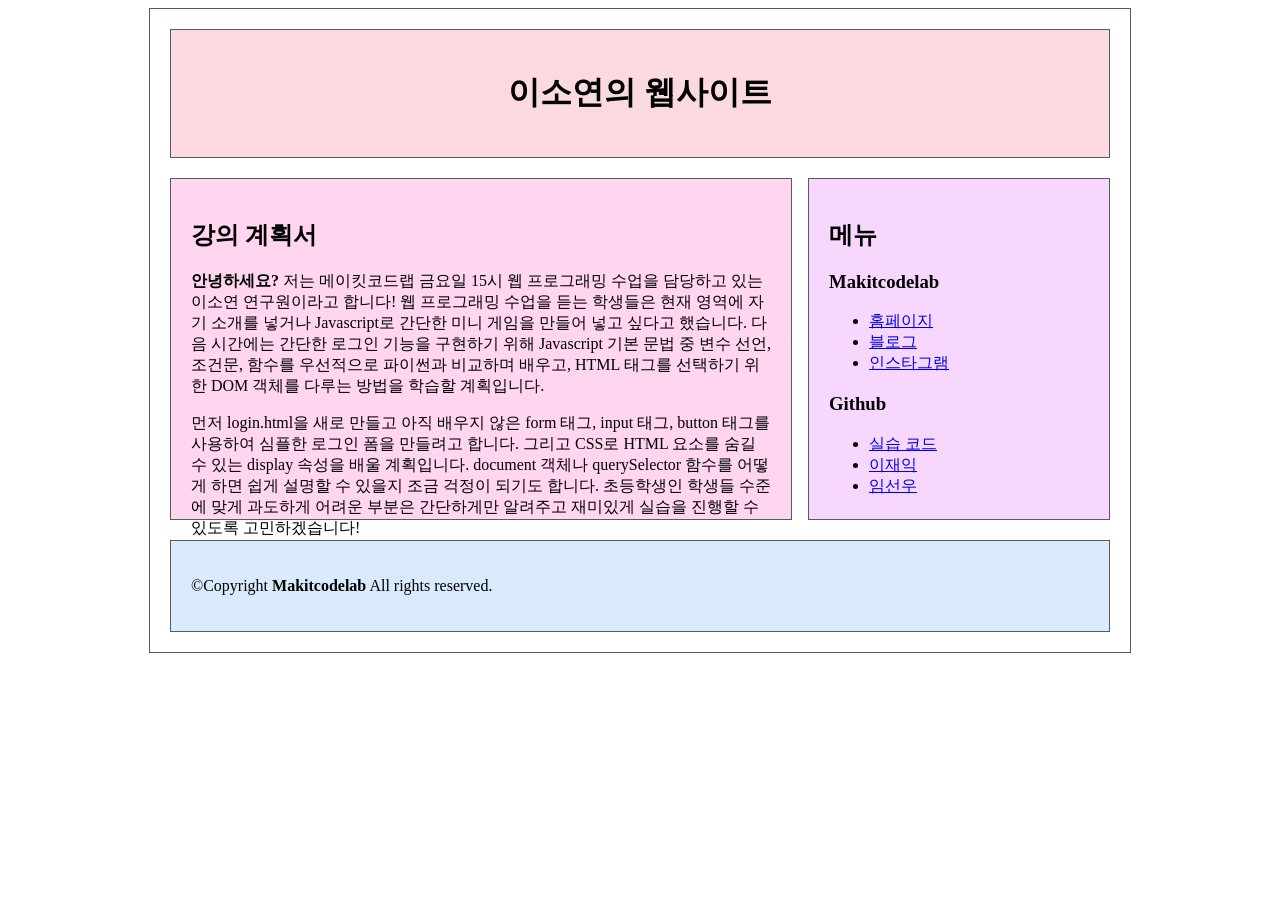
<file: index.html>
<!DOCTYPE html>
<html>
<head>
    <meta charset="UTF-8">
    <meta name="description" content="웹프로그래밍 실습">
    <meta name="keywords" content="메이킷코드랩, 웹, 프로그래밍">
    <meta name="author" content="이소연">

    <link rel="stylesheet" href="css/style.css">

    <title>웹 프로그래밍 4주차 실습</title>
</head>
<body>
    <div id="container">
        <div id="header">
          <h1>
            이소연의 웹사이트
          </h1>
        </div>
        <div id="content">
          <h2 class="subtitle">강의 계획서</h2>
          <p>
            <strong>안녕하세요?</strong> 저는 메이킷코드랩 금요일 15시 웹 프로그래밍 수업을 담당하고 있는 이소연 연구원이라고 합니다!
            웹 프로그래밍 수업을 듣는 학생들은 현재 영역에 자기 소개를 넣거나 Javascript로 간단한 미니 게임을 만들어 넣고 싶다고 했습니다.
            다음 시간에는 간단한 로그인 기능을 구현하기 위해 Javascript 기본 문법 중 변수 선언, 조건문, 함수를 우선적으로 파이썬과 비교하며 배우고,
            HTML 태그를 선택하기 위한 DOM 객체를 다루는 방법을 학습할 계획입니다.
          </p>
          <p>
            먼저 login.html을 새로 만들고 아직 배우지 않은 form 태그, input 태그, button 태그를 사용하여 심플한 로그인 폼을 만들려고 합니다.
            그리고 CSS로 HTML 요소를 숨길 수 있는 display 속성을 배울 계획입니다. document 객체나 querySelector 함수를 어떻게 하면 쉽게 설명할 수 있을지 조금 걱정이 되기도 합니다.
            초등학생인 학생들 수준에 맞게 과도하게 어려운 부분은 간단하게만 알려주고 재미있게 실습을 진행할 수 있도록 고민하겠습니다!
          </p>
        </div>
        <div id="sidebar">
          <h2 class="subtitle">메뉴</h2>
          <h3>Makitcodelab</h3>
          <ul>
            <li><a href=# target="_blank" title="홈페이지">홈페이지</a></li>
            <li><a href=# target="_blank" title="블로그">블로그</a></li>
            <li><a href=# target="_blank" title="인스타그램">인스타그램</a></li>
          </ul>
          <h3>Github</h3>
          <ul>
            <li><a href=# target="_blank" title="실습">실습 코드</a></li>
            <li><a href=# target="_blank" title="이재익">이재익</a></li>
            <li><a href=# target="_blank" title="임선우">임선우</a></li>
          </ul>
        </div>
        <div id="footer">
          <p>©Copyright <strong>Makitcodelab</strong> All rights reserved.</p>
        </div>
      </div>
</body>
</html>
</file>
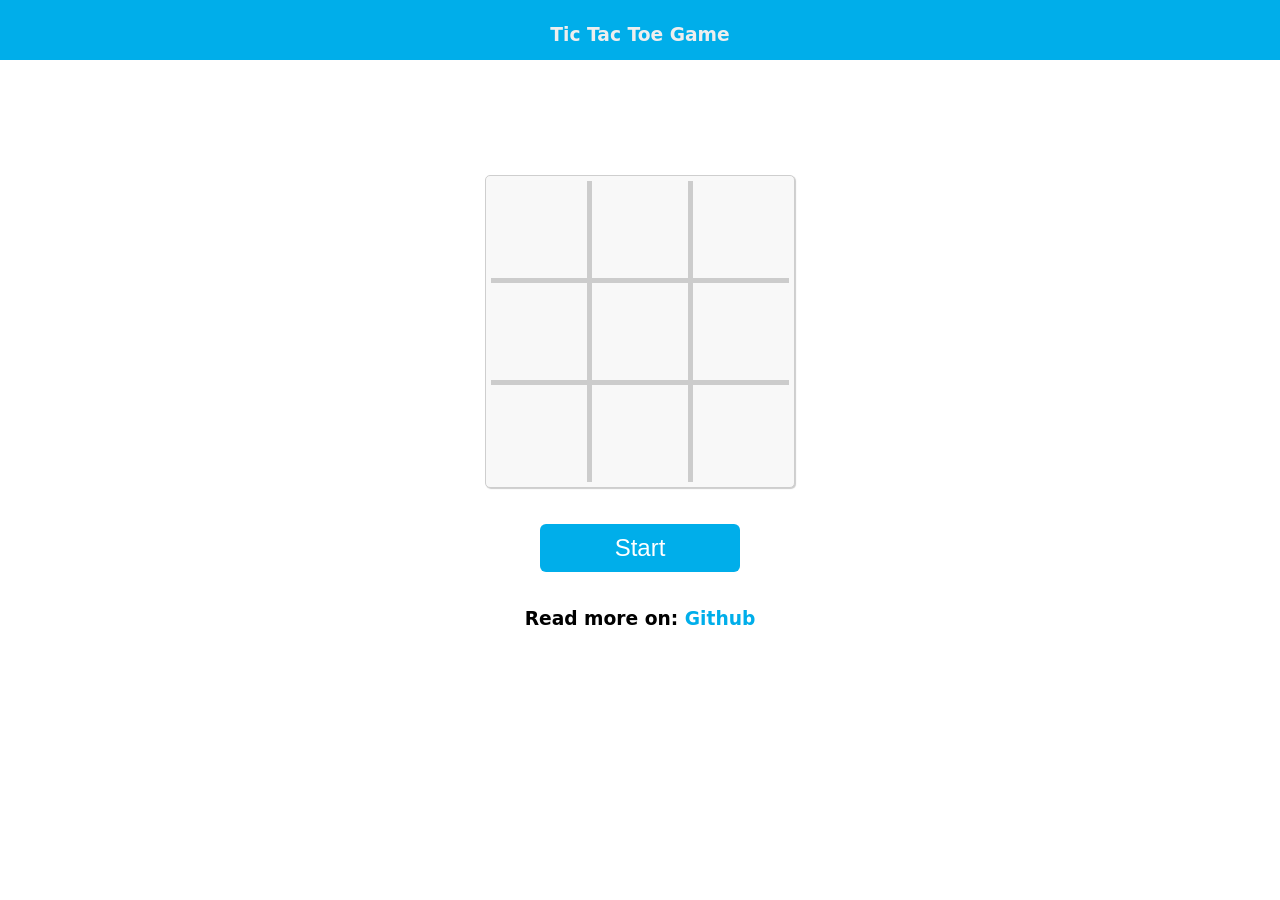
<file: game.html>
<!DOCTYPE html>
<html>
    <head>
        <link type="text/css" rel="stylesheet" href="css/game.css" />
        <title>웹 프로그래밍 7주차 실습</title>
    </head>
    <body>
        <header>
            <p>Tic Tac Toe Game</p>
        </header>
        <br/>
        <p id="message"></p>
        <br/>
        <table id="tab-tic-tac-toe" cellspacing="0">
            <tr>
                <td id="00" onclick="clickedCell(this)"></td>
                <td id="01" onclick="clickedCell(this)"></td>
                <td id="02" onclick="clickedCell(this)"></td>
            </tr>
            <tr>
                <td id="10" onclick="clickedCell(this)"></td>
                <td id="11" onclick="clickedCell(this)"></td>
                <td id="12" onclick="clickedCell(this)"></td>
            </tr>
            <tr>
                <td id="20" onclick="clickedCell(this)"></td>
                <td id="21" onclick="clickedCell(this)"></td>
                <td id="22" onclick="clickedCell(this)"></td>
            </tr>
        </table>
        <br><br>
        <input type="button" value="Start" id="btn-restart" onclick="restartBtn(this)"/>
        <br>
        <footer>
            <p>Read more on: 
                <a href="https://github.com/Cledersonbc/tic-tac-toe-minmax/blob/master/README.md">Github</a>
            </p>
        </footer>
        <script type="text/javascript" src="js/game.js"></script>
    </body>
</html>
</file>
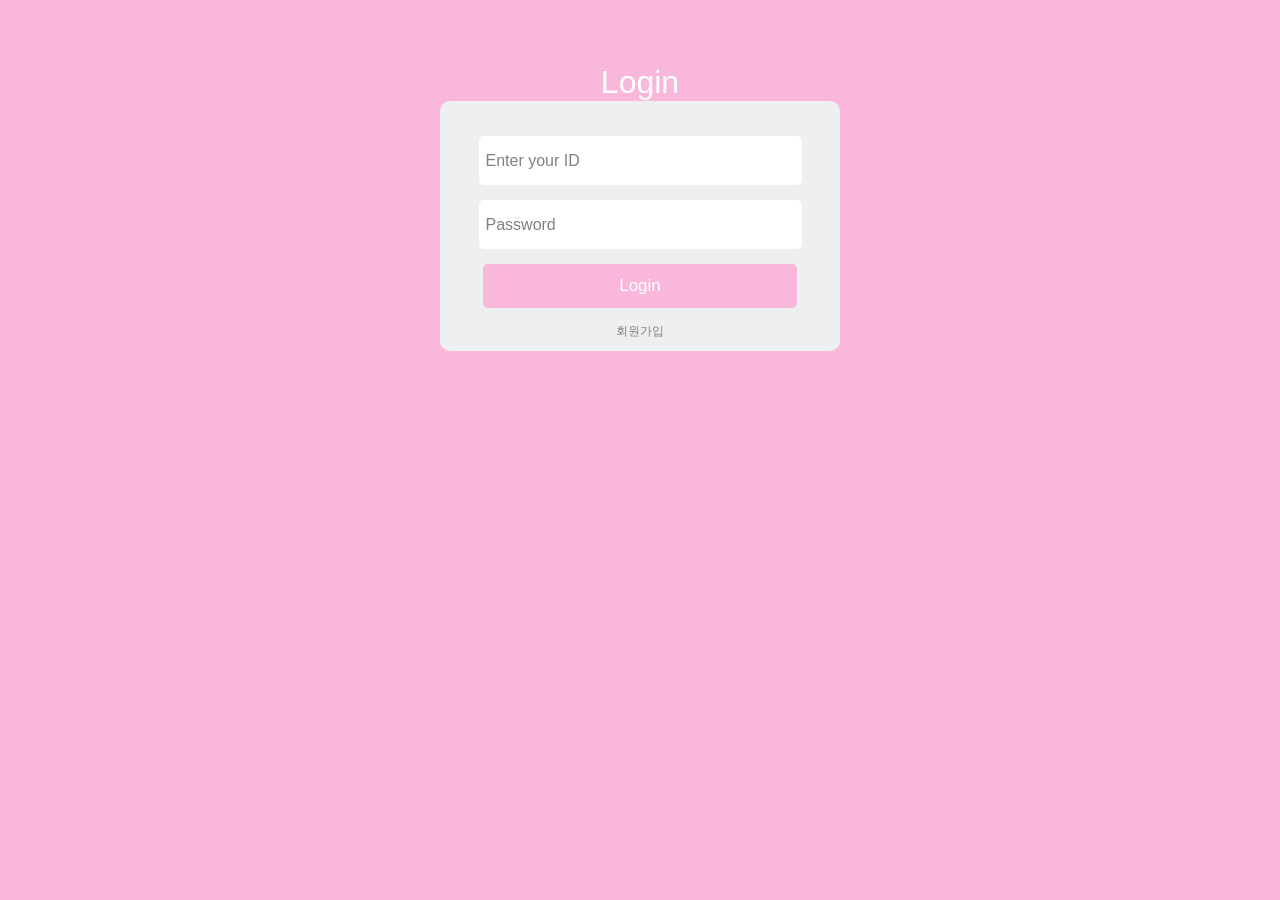
<file: intro.html>
<!DOCTYPE html>
<html>
    <head>
        <link rel="stylesheet" href="css/intro.css">
        <link rel="preconnect" href="https://fonts.googleapis.com">
        <link rel="preconnect" href="https://fonts.gstatic.com" crossorigin>
        <link href="https://fonts.googleapis.com/css2?family=Comfortaa:wght@300;400;700&family=Roboto:wght@900&display=swap" rel="stylesheet">
        <title>웹 프로그래밍 5주차 실습</title>
    </head>
    <body>
      <h1>Login</h1>
      <div class="form">
        <form id="login-form">
          <input type="text" id="id" placeholder="Enter your ID" />
          <input type="text" id="password" placeholder="Password" />
          <button id="button">Login</button>
          <a href="register.html">회원가입</a>
        </form>
      </div> 
    </body>
    <script src="js/intro.js"></script>
</html>
</file>
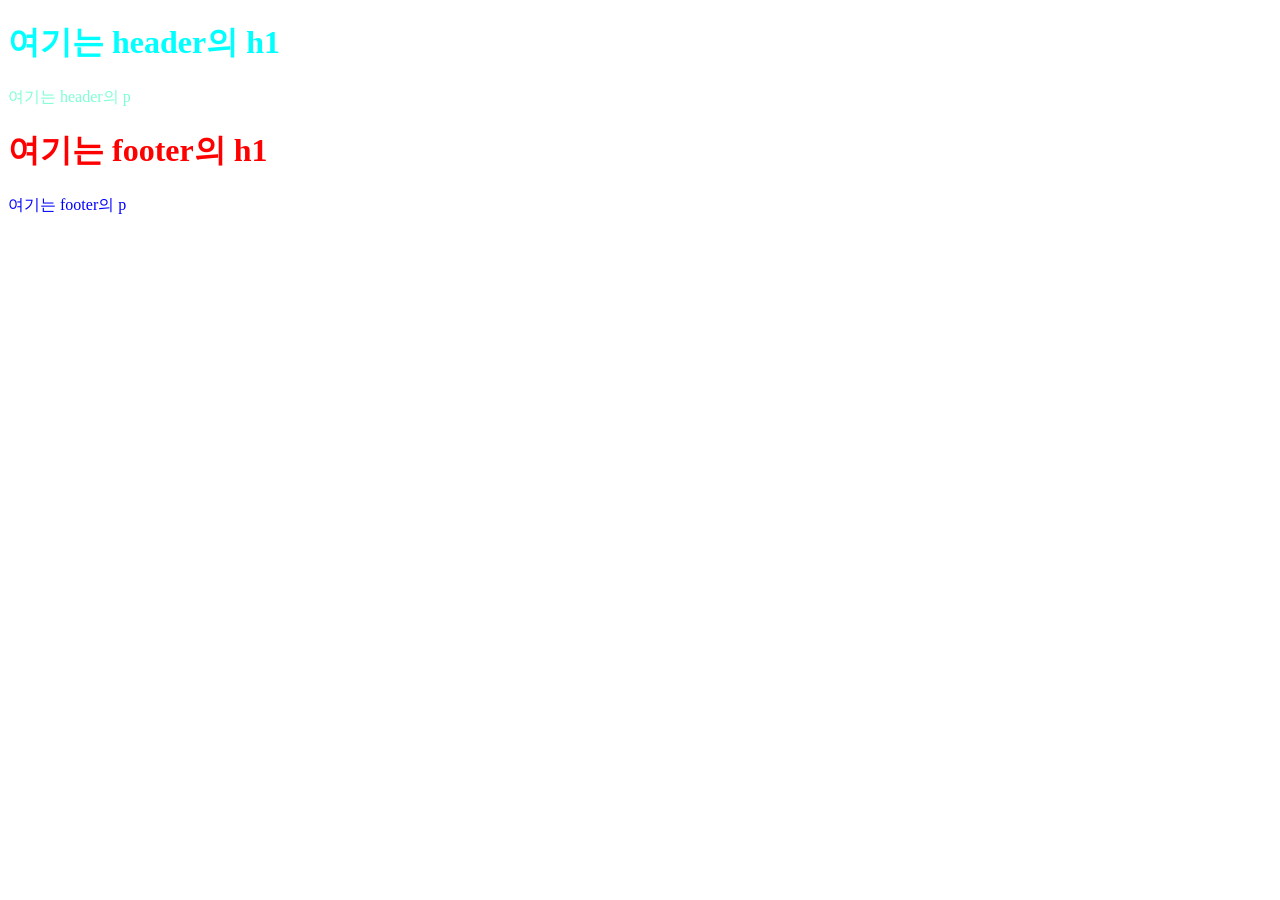
<file: practice.html>
<!DOCTYPE html>
<html>
    <head>
        <title></title>
        <link rel="stylesheet" href="css/practice.css">
    </head>
    <body>
        <!-- 여기는 HTML 주석 -->
        <header>
            <h1>여기는 header의 h1</h1>
            <p>여기는 header의 p</p>
        </header>
        <footer>
            <h1>여기는 footer의 h1</h1>
            <p>여기는 footer의 p</p>
        </footer>
    </body>
</html>
</file>
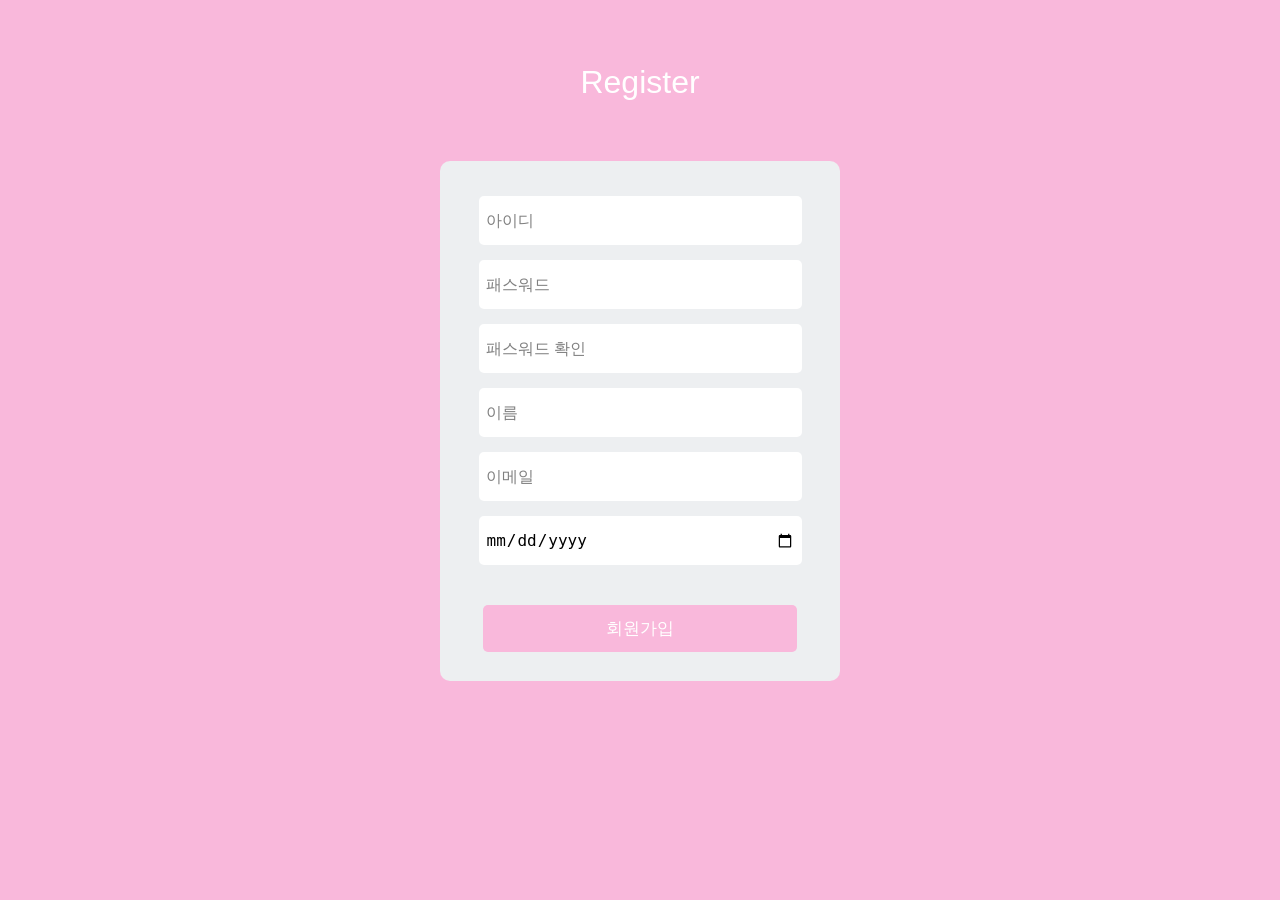
<file: register.html>
<!DOCTYPE html>
<html>
    <head>
        <link rel="stylesheet" href="css/register.css">
        <link rel="preconnect" href="https://fonts.googleapis.com">
        <link rel="preconnect" href="https://fonts.gstatic.com" crossorigin>
        <link href="https://fonts.googleapis.com/css2?family=Comfortaa:wght@300;400;700&family=Roboto:wght@900&display=swap" rel="stylesheet">
        <title>웹 프로그래밍 10주차 실습</title>
    </head>
    <body>
      <h1>Register</h1>
      <div class="form">
        <form id="register-form">
          <input type="text" id="id" placeholder="아이디" />
          <input type="password" id="password" placeholder="패스워드" />
          <input type="password" id="passwordCheck" placeholder="패스워드 확인" />
          <input type="text" id="name" placeholder="이름" />
          <input type="email" id="email" placeholder="이메일" />
          <input type="date" id="birth" placeholder="생년월일" />
          <button id="button">회원가입</button>
        </form>
      </div> 
    </body>
    <script src="js/register.js"></script>
</html>
</file>
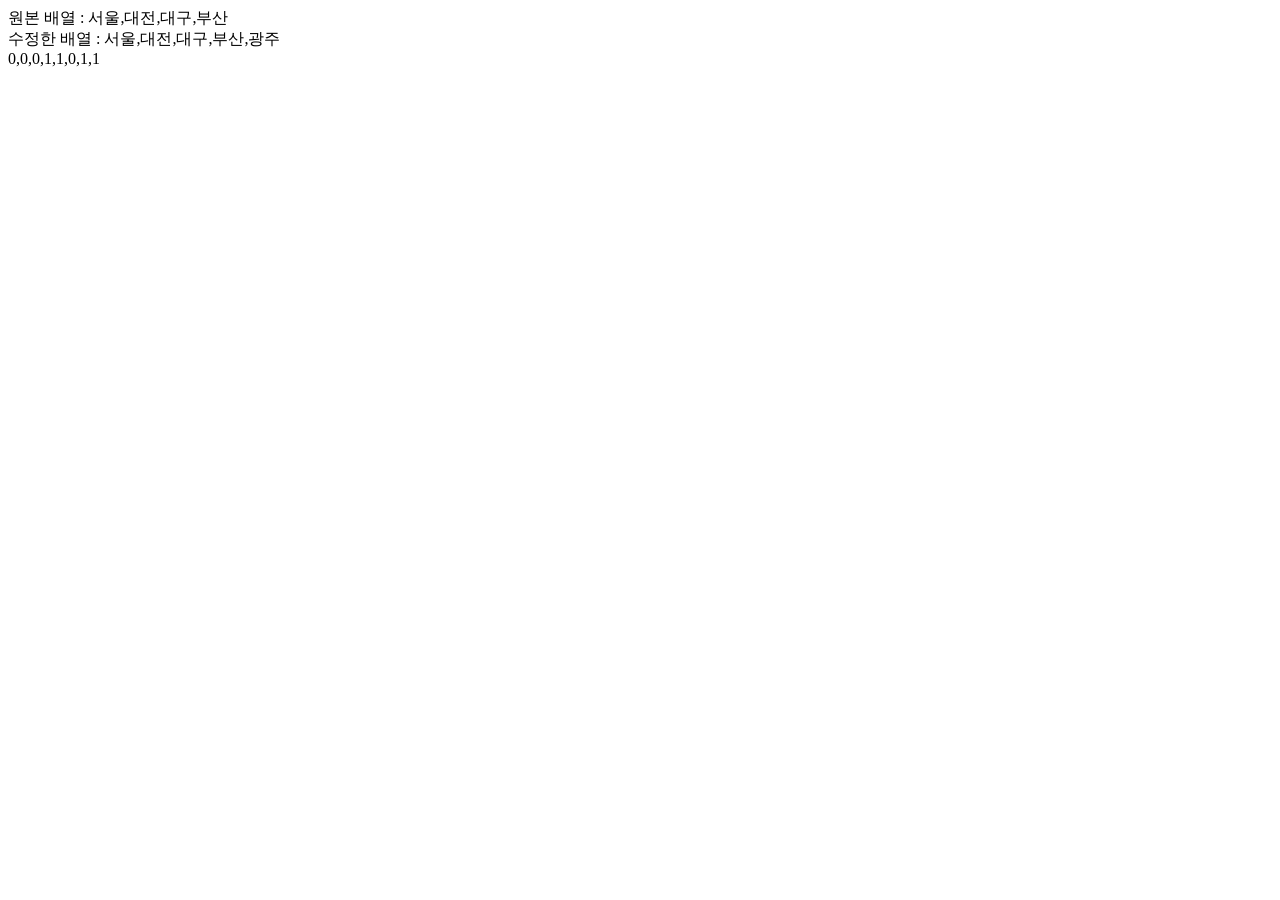
<file: test.html>
<!DOCTYPE html>
<html>
    <head></head>
    <body>
        <script>
            var cities = ["서울", "대전", "대구", "부산"]
            document.write("원본 배열 : " + cities + "<br>")

            var cities_revise = cities.push("광주")
            document.write("수정한 배열 : " + cities + "<br>")

            var data = []
            data.push([0, 0])
            data.push([0, 1])
            data.push([1, 0])
            data.push([1, 1])
            document.write(data)
        </script>
    </body>
</html>
</file>
<file: css/style.css>
#container {
  width: 940px;
  margin: 0px auto;
  padding: 20px;
  border: 1px solid #5a5a5a;
}
#header {
  padding: 20px;
  margin-bottom: 20px;
  text-align: center;
  border: 1px solid #5a5a5a;
  background-color: #fadade;
}
#content {
  width: 580px;
  height: 300px;
  padding: 20px;
  margin-bottom: 20px;
  float: left;
  border: 1px solid #5a5a5a;
  background-color: #ffd5f0;
}
#sidebar {
  width: 260px;
  height: 300px;
  padding: 20px;
  margin-bottom: 20px;
  float: right;
  border: 1px solid #5a5a5a;
  background-color: #f8d7ff;
}
#footer {
  clear: both;
  padding: 20px;
  border: 1px solid #5a5a5a;
  background-color: #d8eafb;
}
</file>
<file: css/game.css>
body {
	margin: 0;
	padding: 0;
}

header {
	background-color: #00AEEA;
	color: #eee;
	text-align: center;
	height: 60px;
	padding-top: 5px;
	display: block;
	margin-top: 0px;
	margin-bottom: 60px;
	box-sizing: border-box;
	position: relative;
	width: 100%;
}

p {
	font-size: 14pt;
	font-weight: bold;
	font-family: Sans;
	text-align: center;
	position: relative;
	text-align: center;
	margin-left: auto;
	margin-right: auto;
	display: block;
}

a {
	color: #00AEEA;
	text-decoration: none;
}
a:hover {
	color: #00AEEA;
}
a:visited {
	color: #00AEEA;
}

/* ****************** Table style ****************** */
#tab-tic-tac-toe {
	margin-left: auto;
	margin-right: auto;
	padding: 5px;
	font-size: 4em;
	font-family: Sans;
	color: #444;
	background: #F8F8F8;
	width: 310px;
	height: 300px;
	text-align: center;
	vertical-align: center;
	border: 1px solid #CECECE;
	border-radius: 5px;
	box-shadow: 1px 1px 1px #CCC;
}

/*Column style*/
#tab-tic-tac-toe td {
	border-collapse:collapse;
	border-left: 5px solid #CCC;
	border-bottom: 5px solid #CCC;
}

#tab-tic-tac-toe td:first-child {
	border-left: none;
}

#tab-tic-tac-toe tr:last-child td {
	border-bottom: none;
}

/*Cells*/
#tab-tic-tac-toe td {
	cursor: pointer;
	height: 95px;
	width: 95px;
}

#tab-tic-tac-toe td:hover {
	background: #ECECEC;
}

/* ****************** Restart Button ****************** */
#btn-restart {
	display: block;
	padding: 10px;
	margin-left: auto;
	margin-right: auto;
	width: 200px;
	background: #00AEEA;
	font-size: 1.5em;
	color: #FFF;
	border: none;
	border-radius: 6px;
	cursor: pointer;
}

#btn-restart:hover {
	background: #1DC5FF;
}

#btn-restart:active {
	background: #0787B3;
}

#btn-restart:disabled {
	color: #444;
	background: #CECECE;
}
</file>
<file: css/intro.css>
body{
    margin: 0px;
    padding: 0px;
    background: #f9b8db;
  }
  
  h1{
    color: #fff;
    text-align: center;
    font-family: Arial;
    font-weight: normal;
    margin: 2em auto 0px;
  }
  .outer-screen{
    background: #13202c;
    width: 900px;
    height: 540px;
    margin: 50px auto;
    border-radius: 20px;
    -moz-border-radius: 20px;
    -webkit-border-radius: 20px;
    position: relative;
    padding-top: 35px;
  }
  
  .outer-screen:before{
    content: "";
    background: #3e4a53;
    border-radius: 50px;
    position: absolute;
    bottom: 20px;
    left: 0px;
    right: 0px;
    margin: auto;
    z-index: 9999;
    width: 50px;
    height: 50px;
  }
  .outer-screen:after{
    content: "";
    background: #ecf0f1;
    width: 900px;
    height: 88px;
    position: absolute;
    bottom: 0px;
    border-radius: 0px 0px 20px 20px;
    -moz-border-radius: 0px 0px 20px 20px;
    -webkit-border-radius: 0px 0px 20px 20px;
  }
  
  .stand{
    position: relative;  
  }
  
  .stand:before{
    content: "";
    position: absolute;
    bottom: -150px;
    border-bottom: 150px solid #bdc3c7;
    border-left: 30px solid transparent;
    border-right: 30px solid transparent;
    width: 200px;
    left: 0px;
    right: 0px;
    margin: auto;
  }
  
  .stand:after{
    content: "";
    position: absolute;
    width: 260px;
    left: 0px;
    right: 0px;
    margin: auto;
    border-bottom: 30px solid #bdc3c7;
    border-left: 30px solid transparent;
    border-right: 30px solid transparent;
    bottom: -180px;
    box-shadow: 0px 4px 0px #7e7e7e
  }
  
  .inner-screen{
    width: 800px;
    height: 340px;
    background: #f9b8db;
    margin: 0px auto;
    padding-top: 80px;
  }
  
  .form{
    width: 400px;
    height: 230px;
    background: #edeff1;
    margin: 0px auto;
    padding-top: 20px;
    border-radius: 10px;
    -moz-border-radius: 10px;
    -webkit-border-radius: 10px;
  }
  
  input[type="text"]{
    display: block;
    width: 309px;
    height: 35px;
    margin: 15px auto;
    background: #fff;
    border: 0px;
    padding: 5px;
    font-size: 16px;
     border: 2px solid #fff;
    transition: all 0.3s ease;
    border-radius: 5px;
    -moz-border-radius: 5px;
    -webkit-border-radius: 5px;
  }
  
  input[type="text"]:focus{
    border: 2px solid #f9b8db
  }
  
  button{
    display: block;
    background: #f9b8db;
    width: 314px;
    padding: 12px;
    cursor: pointer;
    color: #fff;
    border: 0px;
    margin: auto;
    border-radius: 5px;
    -moz-border-radius: 5px;
    -webkit-border-radius: 5px;
    font-size: 17px;
    transition: all 0.3s ease;
  }
  
button:hover{
    background: #f9b8db
  }
  
  a{
    text-align: center;
    font-family: Arial;
    color: gray;
    display: block;
    margin: 15px auto;
    text-decoration: none;
    transition: all 0.3s ease;
    font-size: 12px;
  }
  
  a:hover{
    color: #f9b8db;
  }
  
  
  ::-webkit-input-placeholder {
     color: gray;
  }
  
  :-moz-placeholder { /* Firefox 18- */
     color: gray;  
  }
  
  ::-moz-placeholder {  /* Firefox 19+ */
     color: gray;  
  }
  
  :-ms-input-placeholder {  
     color: gray;  
  }
</file>
<file: css/practice.css>
/* 여기는 CSS 주석 */

header {
    color: yellow;
}

header h1 {
    color: aqua;
}

header p {
    color: aquamarine;
}

h1 {
    color: red;
}

p {
    color: blue;
}
</file>
<file: css/register.css>
body{
    margin: 0px;
    padding: 0px;
    background: #f9b8db;
  }
  
  h1{
    color: #fff;
    text-align: center;
    font-family: 'Arial';
    font-weight: lighter;
    margin: 2em auto 0px;
    padding-bottom: 60px;
  }
  .outer-screen{
    background: #13202c;
    width: 900px;
    height: 540px;
    margin: 50px auto;
    border-radius: 20px;
    -moz-border-radius: 20px;
    -webkit-border-radius: 20px;
    position: relative;
    padding-top: 35px;
  }
  
  .outer-screen:before{
    content: "";
    background: #3e4a53;
    border-radius: 50px;
    position: absolute;
    bottom: 20px;
    left: 0px;
    right: 0px;
    margin: auto;
    z-index: 9999;
    width: 50px;
    height: 50px;
  }
  .outer-screen:after{
    content: "";
    background: #ecf0f1;
    width: 900px;
    height: 88px;
    position: absolute;
    bottom: 0px;
    border-radius: 0px 0px 20px 20px;
    -moz-border-radius: 0px 0px 20px 20px;
    -webkit-border-radius: 0px 0px 20px 20px;
  }
  
  .stand{
    position: relative;  
  }
  
  .stand:before{
    content: "";
    position: absolute;
    bottom: -150px;
    border-bottom: 150px solid #bdc3c7;
    border-left: 30px solid transparent;
    border-right: 30px solid transparent;
    width: 200px;
    left: 0px;
    right: 0px;
    margin: auto;
  }
  
  .stand:after{
    content: "";
    position: absolute;
    width: 260px;
    left: 0px;
    right: 0px;
    margin: auto;
    border-bottom: 30px solid #bdc3c7;
    border-left: 30px solid transparent;
    border-right: 30px solid transparent;
    bottom: -180px;
    box-shadow: 0px 4px 0px #7e7e7e
  }
  
  .inner-screen{
    width: 800px;
    height: 340px;
    background: #f9b8db;
    margin: 0px auto;
    padding-top: 80px;
  }
  
  .form{
    width: 400px;
    height: 500px;
    background: #edeff1;
    margin: 0px auto;
    padding-top: 20px;
    border-radius: 10px;
    -moz-border-radius: 10px;
    -webkit-border-radius: 10px;
  }
  
  input[type="text"]{
    display: block;
    width: 309px;
    height: 35px;
    margin: 15px auto;
    background: #fff;
    border: 0px;
    padding: 5px;
    font-size: 16px;
     border: 2px solid #fff;
    transition: all 0.3s ease;
    border-radius: 5px;
    -moz-border-radius: 5px;
    -webkit-border-radius: 5px;
  }
  
  input[type="text"]:focus{
    border: 2px solid #f9b8db
  }

  input[type="password"]{
    display: block;
    width: 309px;
    height: 35px;
    margin: 15px auto;
    background: #fff;
    border: 0px;
    padding: 5px;
    font-size: 16px;
     border: 2px solid #fff;
    transition: all 0.3s ease;
    border-radius: 5px;
    -moz-border-radius: 5px;
    -webkit-border-radius: 5px;
  }
  
  input[type="password"]:focus{
    border: 2px solid #f9b8db
  }

  input[type="email"]{
    display: block;
    width: 309px;
    height: 35px;
    margin: 15px auto;
    background: #fff;
    border: 0px;
    padding: 5px;
    font-size: 16px;
     border: 2px solid #fff;
    transition: all 0.3s ease;
    border-radius: 5px;
    -moz-border-radius: 5px;
    -webkit-border-radius: 5px;
  }
  
  input[type="email"]:focus{
    border: 2px solid #f9b8db
  }

  input[type="date"]{
    display: block;
    width: 309px;
    height: 35px;
    margin: 15px auto;
    background: #fff;
    border: 0px;
    padding: 5px;
    font-size: 16px;
     border: 2px solid #fff;
    transition: all 0.3s ease;
    border-radius: 5px;
    -moz-border-radius: 5px;
    -webkit-border-radius: 5px;
  }
  
  input[type="date"]:focus{
    border: 2px solid #f9b8db
  }
  
  button{
    display: block;
    background: #f9b8db;
    width: 314px;
    padding: 12px;
    cursor: pointer;
    color: #fff;
    border: 0px;
    margin: auto;
    margin-top: 40px;
    border-radius: 5px;
    -moz-border-radius: 5px;
    -webkit-border-radius: 5px;
    font-size: 17px;
    transition: all 0.3s ease;
  }
  
button:hover{
    background: #d47dab
  }
  
  a{
    text-align: center;
    font-family: Arial;
    color: gray;
    display: block;
    margin: 15px auto;
    text-decoration: none;
    transition: all 0.3s ease;
    font-size: 12px;
  }
  
  a:hover{
    color: #f9b8db;
  }
  
  
  ::-webkit-input-placeholder {
     color: gray;
  }
  
  :-moz-placeholder { /* Firefox 18- */
     color: gray;  
  }
  
  ::-moz-placeholder {  /* Firefox 19+ */
     color: gray;  
  }
  
  :-ms-input-placeholder {  
     color: gray;  
  }
</file>
